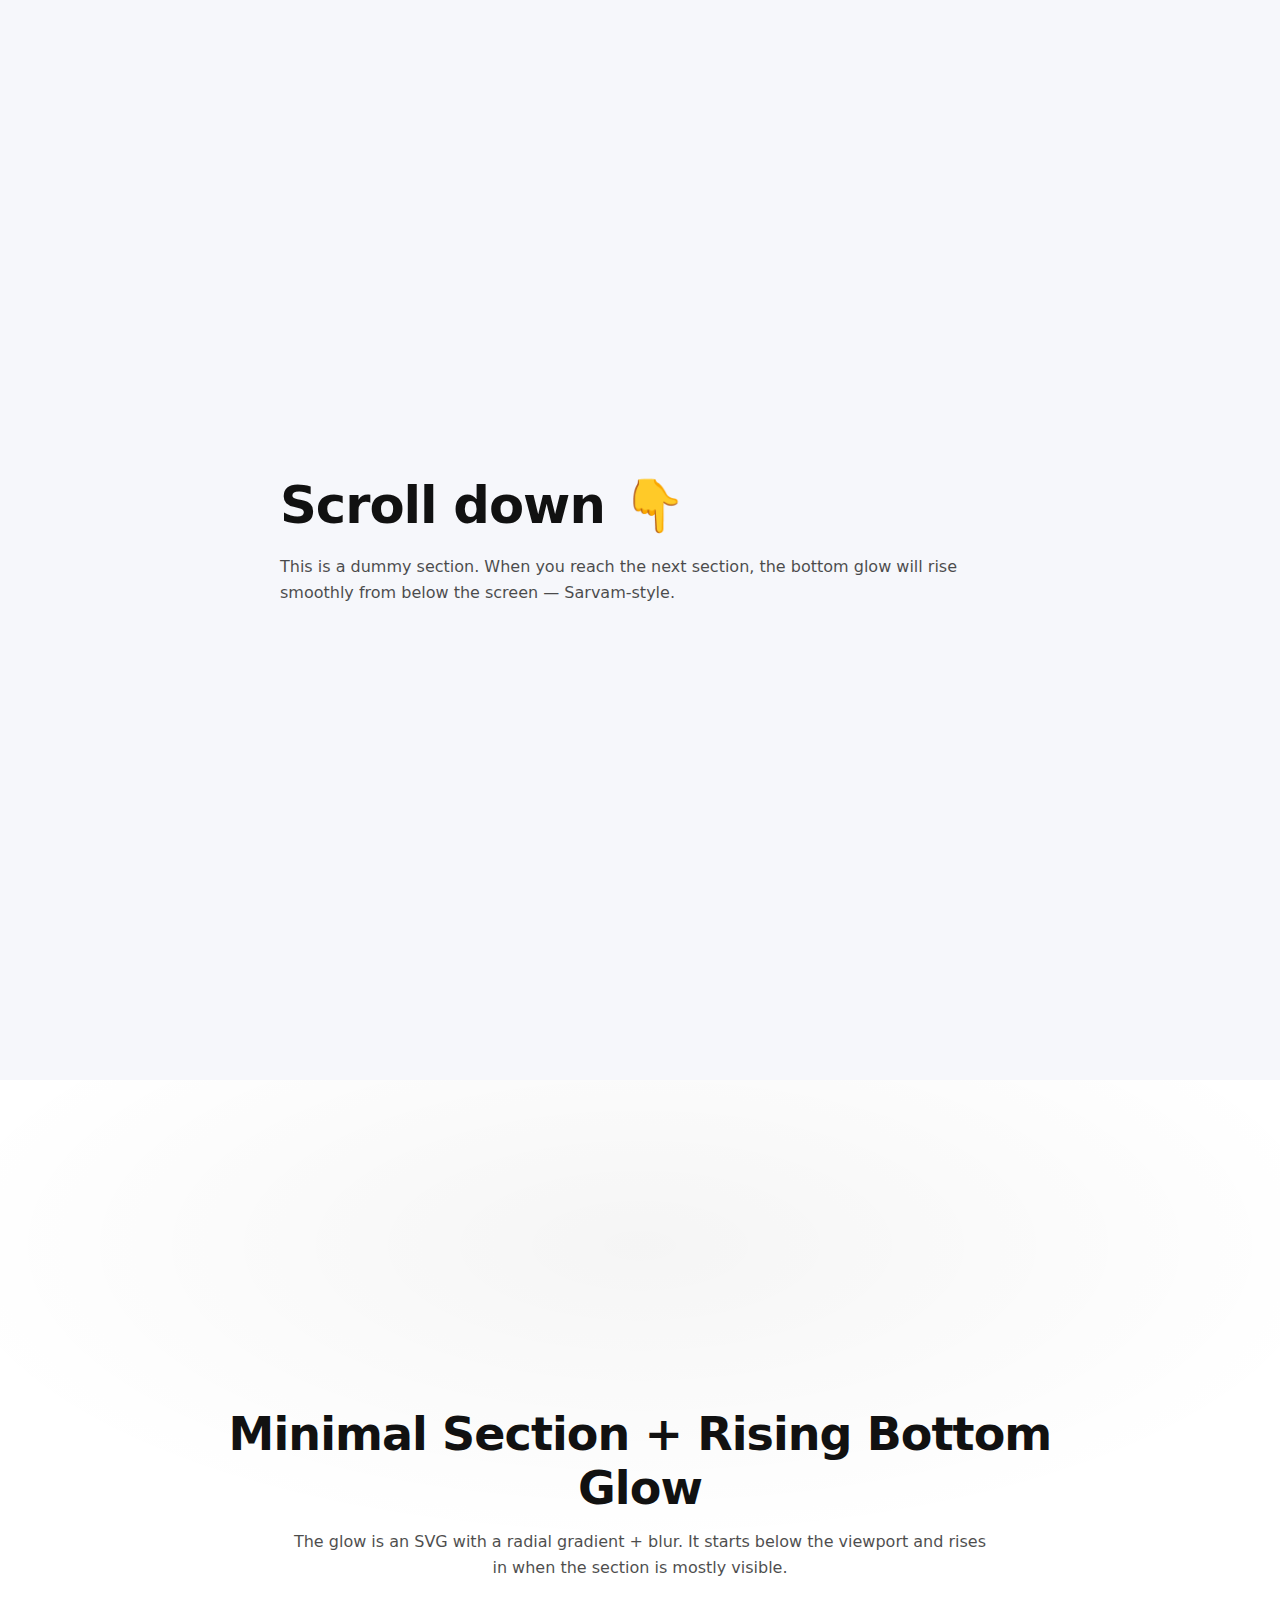
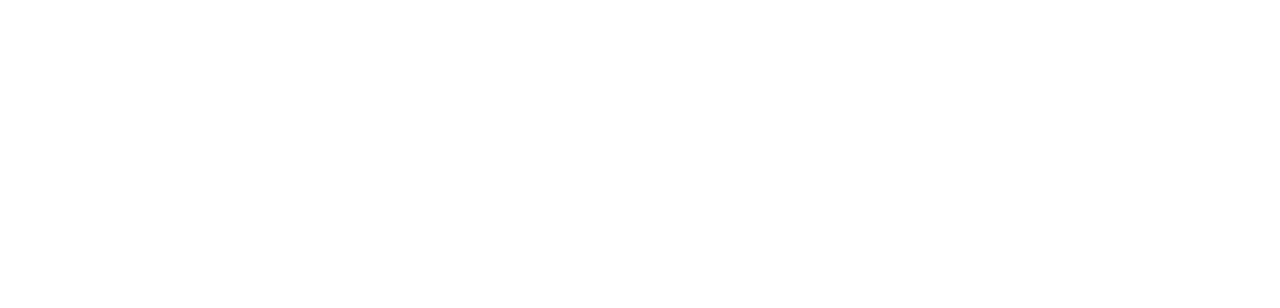
<file: gradient-rising.html>
<!doctype html>
<html lang="en">

<head>
    <meta charset="UTF-8" />
    <meta name="viewport" content="width=device-width, initial-scale=1.0" />
    <title>Bottom Rising Gradient (Sarvam-style)</title>
    <style>
        :root {
            --bg: #ffffff;
            --text: #111;
        }

        * {
            box-sizing: border-box;
        }

        body {
            margin: 0;
            font-family: ui-sans-serif, system-ui, -apple-system, Segoe UI, Roboto, Arial;
            background: var(--bg);
            color: var(--text);
        }

        /* Dummy section so you can scroll */
        .dummy {
            min-height: 120vh;
            display: grid;
            place-items: center;
            padding: 64px 20px;
            background: #f6f7fb;
        }

        .dummy h1 {
            font-size: clamp(28px, 4vw, 52px);
            margin: 0;
            letter-spacing: -0.02em;
        }

        .dummy p {
            max-width: 720px;
            line-height: 1.6;
            opacity: 0.75;
            margin: 18px 0 0;
            font-size: 16px;
        }

        /* Target section */
        .glow-section {
            position: relative;
            min-height: 92vh;
            overflow: hidden;
            background: #ffffff;
            display: grid;
            place-items: center;
            padding: 80px 20px;
        }

        .glow-content {
            position: relative;
            z-index: 2;
            text-align: center;
            max-width: 900px;
        }

        .glow-content h2 {
            font-size: clamp(26px, 3.6vw, 46px);
            margin: 0;
            letter-spacing: -0.02em;
        }

        .glow-content p {
            margin: 14px auto 0;
            max-width: 700px;
            line-height: 1.65;
            opacity: 0.75;
        }

        /* Soft vignette */
        .soft-vignette {
            position: absolute;
            inset: 0;
            background: radial-gradient(1200px 500px at 50% 20%, rgba(0, 0, 0, 0.04), transparent 60%);
            pointer-events: none;
            z-index: 0;
        }

        /* ✅ The glow starts OUT of screen and rises in */
        .bottom-glow {
            position: absolute;
            left: 50%;

            /* START far below viewport so it can't be seen early */
            bottom: -55vh;

            width: min(1200px, 96vw);
            pointer-events: none;
            z-index: 1;

            opacity: 0;
            transform: translateX(-50%) scale(1.15);
            transform-origin: center bottom;
            will-change: bottom, opacity, transform;
        }

        .glow-section.is-visible .bottom-glow {
            /* END position */
            bottom: -40px;

            opacity: 1;
            transform: translateX(-50%) scale(1.18);

            transition:
                bottom 1100ms cubic-bezier(0.2, 0.9, 0.2, 1),
                opacity 700ms ease,
                transform 1100ms cubic-bezier(0.2, 0.9, 0.2, 1);
        }

        @media (min-width: 768px) {
            .glow-section.is-visible .bottom-glow {
                bottom: -60px;
            }
        }
    </style>
</head>

<body>
    <section class="dummy">
        <div>
            <h1>Scroll down 👇</h1>
            <p>
                This is a dummy section. When you reach the next section, the bottom glow
                will rise smoothly from below the screen — Sarvam-style.
            </p>
        </div>
    </section>

    <section class="glow-section" id="glowTarget">
        <div class="soft-vignette"></div>

        <div class="glow-content">
            <h2>Minimal Section + Rising Bottom Glow</h2>
            <p>
                The glow is an SVG with a radial gradient + blur. It starts below the viewport
                and rises in when the section is mostly visible.
            </p>
        </div>

        <!-- Glow SVG -->
        <div class="bottom-glow" aria-hidden="true">
            <svg viewBox="0 0 2292 833" width="100%" height="auto" xmlns="http://www.w3.org/2000/svg">
                <defs>
                    <filter id="softBlur" x="-10" y="-10" width="2312" height="853" filterUnits="userSpaceOnUse">
                        <feGaussianBlur stdDeviation="25" />
                    </filter>

                    <radialGradient id="glowGrad" cx="0" cy="0" r="1" gradientUnits="userSpaceOnUse"
                        gradientTransform="matrix(0 -1256.51 2148.88 -11.8434 1146 1272)">
                        <stop offset="0.327754" stop-color="#F9730C" />
                        <stop offset="0.423421" stop-color="#FFA336" />
                        <stop offset="0.536751" stop-color="#F0D5BA" />
                        <stop offset="0.635122" stop-color="#CBDBFF" />
                        <stop offset="1" stop-color="#FAFAFA" stop-opacity="0" />
                    </radialGradient>

                    <clipPath id="clip">
                        <rect width="2292" height="833" fill="white"></rect>
                    </clipPath>
                </defs>

                <g clip-path="url(#clip)">
                    <g filter="url(#softBlur)">
                        <path d="M1113.5 40C502.673 39.9999 40 793 40 793H2252C2252 793 1724.33 40 1113.5 40Z"
                            fill="url(#glowGrad)" />
                    </g>
                </g>
            </svg>
        </div>
    </section>

    <script>
        const section = document.getElementById("glowTarget");

        // ✅ Trigger late so you can actually SEE the rise
        const io = new IntersectionObserver(
            ([entry]) => {
                if (entry.isIntersecting) section.classList.add("is-visible");
                else section.classList.remove("is-visible");
            },
            {
                threshold: 0.7
                // Optional "even later" trigger:
                // rootMargin: "0px 0px -25% 0px"
            }
        );

        io.observe(section);
    </script>
</body>

</html>
</file>
